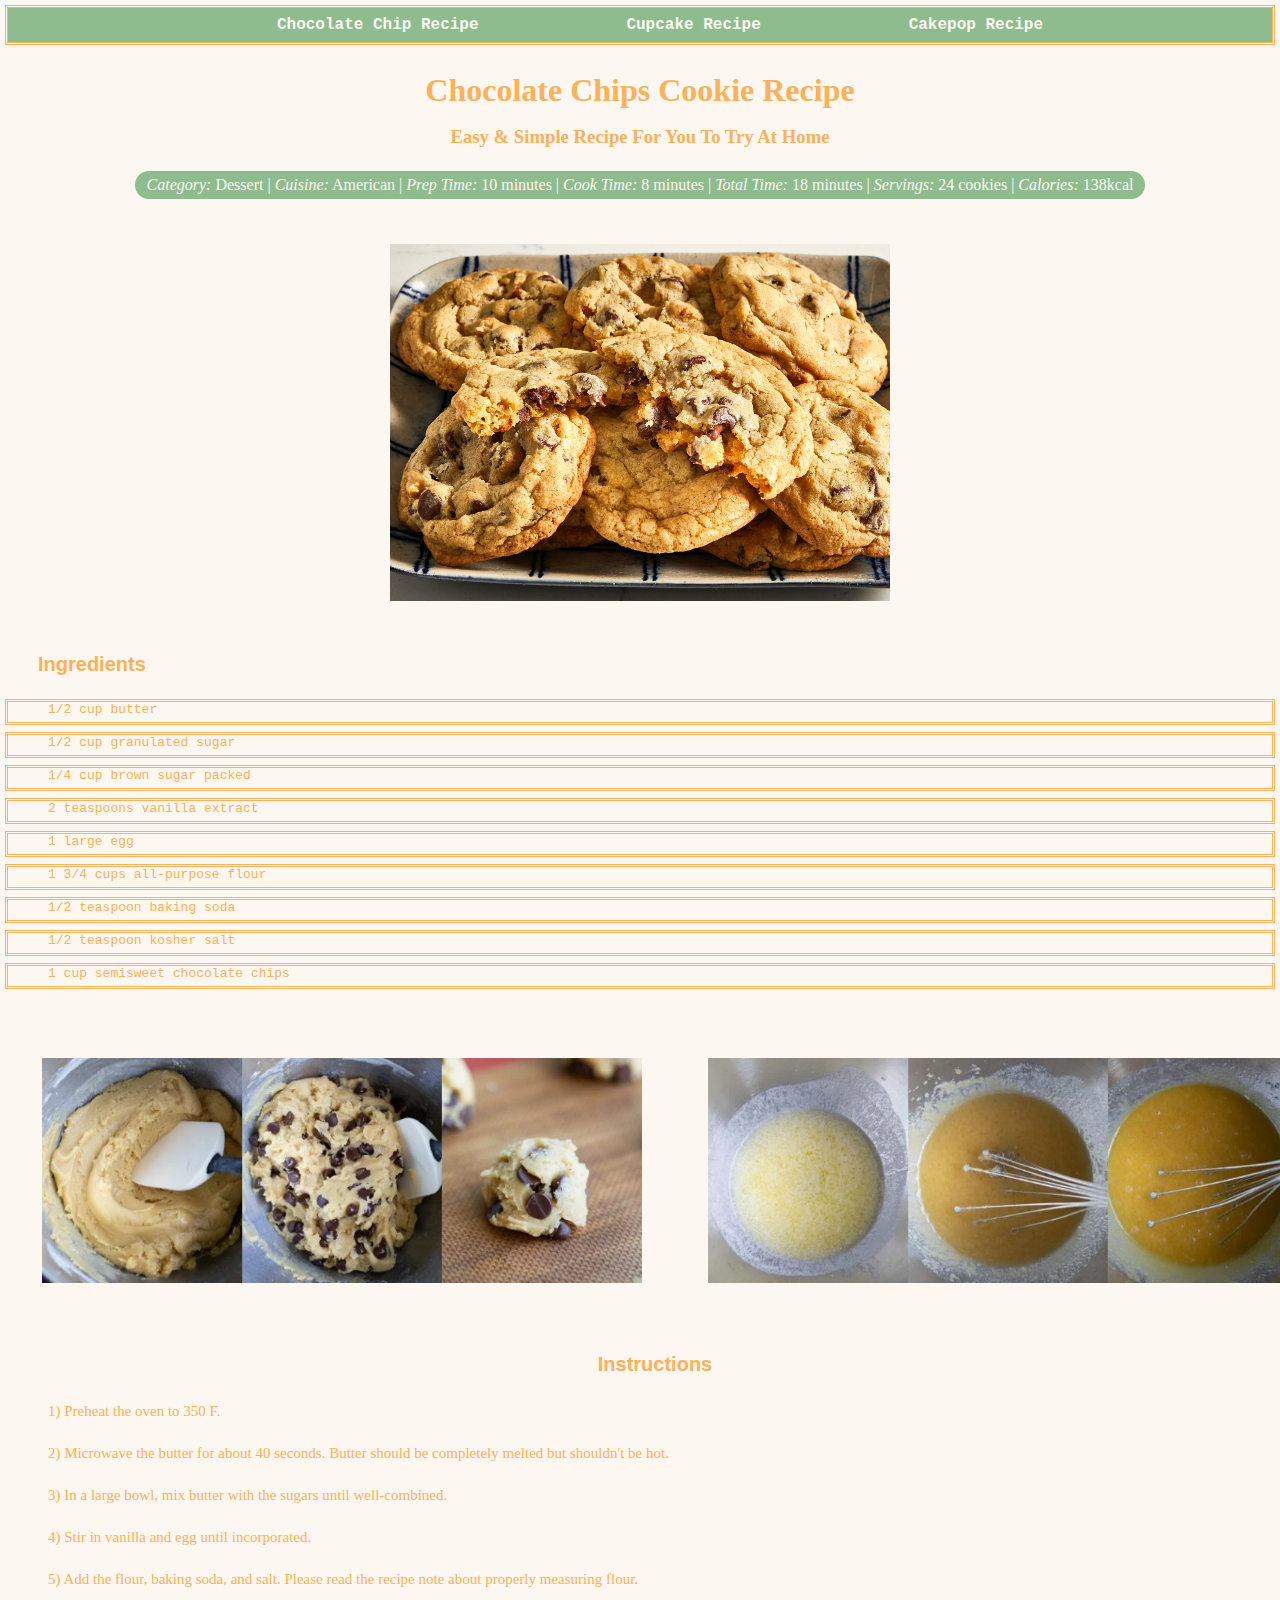
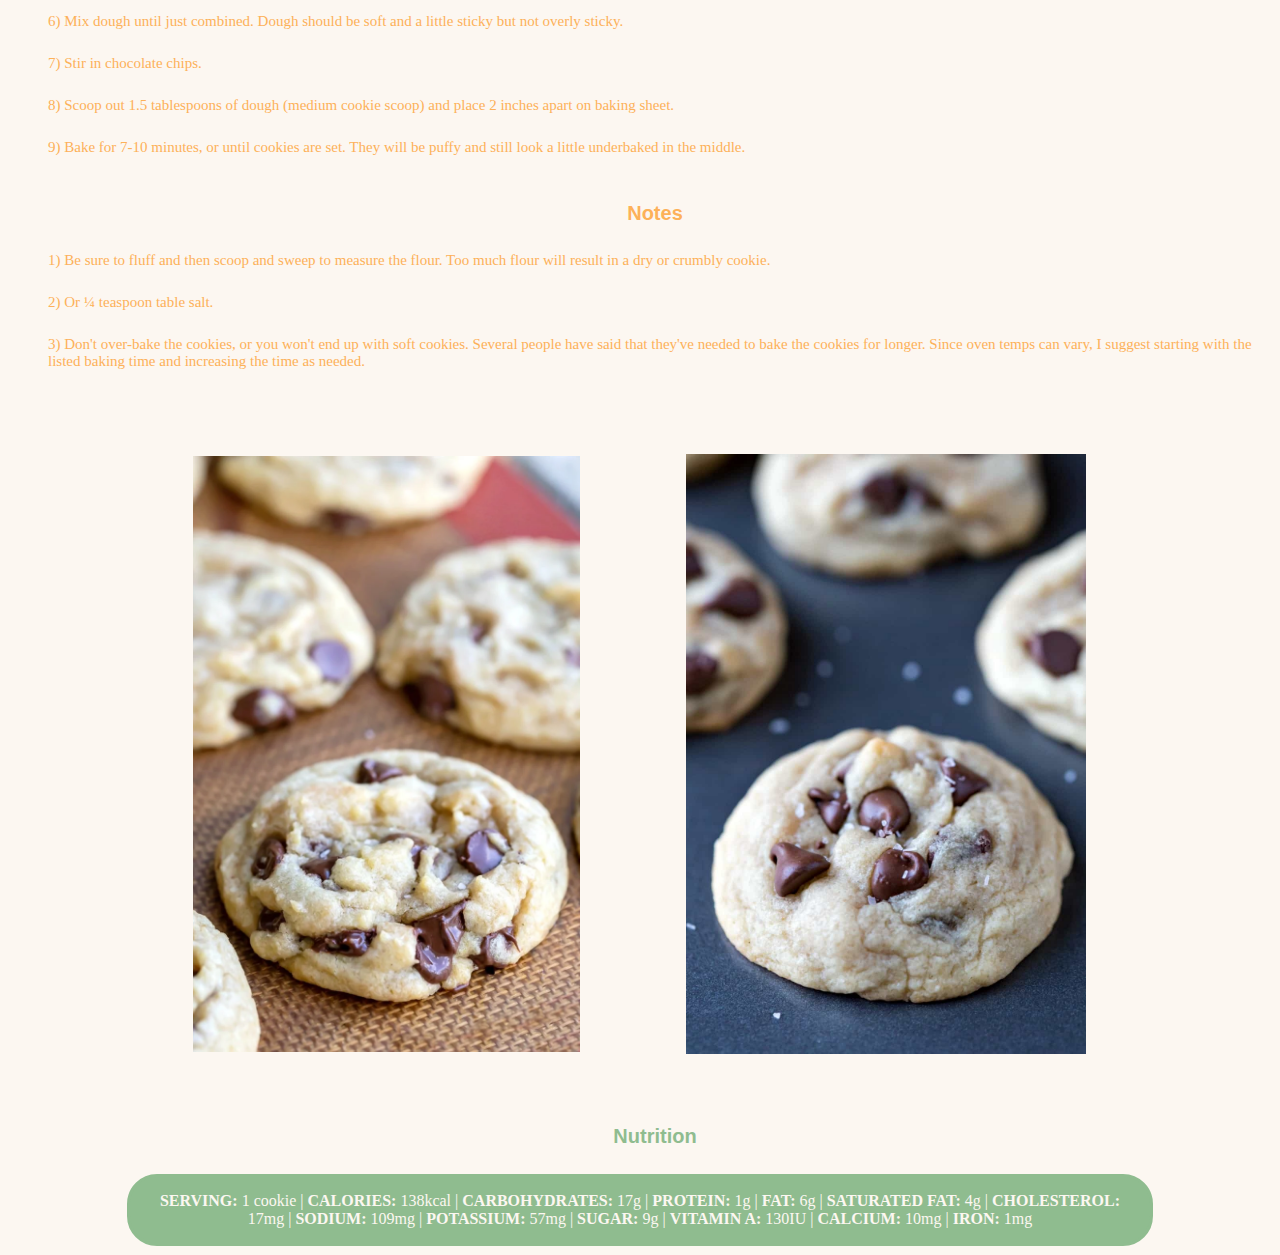
<file: index.html>
<!DOCTYPE html>
<html>
    <head>
        <title>Recipe Blog!!!</title>
        <link rel="stylesheet" href="style.css">
    </head>
    
    <ul class="navbar">
        <li><a href="index.html">Chocolate Chip Recipe</a></li>
        <li><a href="page2.html">Cupcake Recipe</a></li>
        <li><a href="page3.html">Cakepop Recipe</a></li>
    </ul>
    
    <body>
        <h1>Chocolate Chips Cookie Recipe</h1>
        
        <h3>Easy &amp; Simple Recipe For You To Try At Home</h3>
        
        <p>
            <em>Category:</em> Dessert | <em>Cuisine:</em> American | <em>Prep Time:</em> 10 minutes | <em>Cook Time:</em> 8 minutes | <em>Total Time:</em> 18 minutes | <em>Servings:</em> 24 cookies | <em>Calories:</em> 138kcal 
        </p>
        
        
        <img src="pictures/chocolatechip5.jpeg" alt="chocolate chip cookie" width="500px">
        
            
        <h4 class="ingredients"><strong>Ingredients</strong></h4>
        
        <ul>1/2 cup butter</ul>
        <ul>1/2 cup granulated sugar</ul>
        <ul>1/4 cup brown sugar packed</ul>
        <ul>2 teaspoons vanilla extract</ul>
        <ul>1 large egg</ul>
        <ul>1 3/4 cups all-purpose flour</ul>
        <ul>1/2 teaspoon baking soda</ul>
        <ul>1/2 teaspoon kosher salt</ul>
        <ul>1 cup semisweet chocolate chips</ul>
        
        
        <table class="imgGallery">
            <tbody>
                <tr>
                    <td><img src="pictures/chocolatechip3.webp" alt="chocolate chip cookie" width="600px"></td>
                    <td><img src="pictures/chocolatechip4.webp" alt="chocolate chip cookie" width="600px"></td>
                </tr>
            </tbody>
        </table>
        
        
        <h4><strong>Instructions</strong></h4>
        <ol>1) Preheat the oven to 350 F.</ol>
        <ol>2) Microwave the butter for about 40 seconds. Butter should be completely melted but shouldn't be hot.</ol>
        <ol>3) In a large bowl, mix butter with the sugars until well-combined.</ol>
        <ol>4) Stir in vanilla and egg until incorporated.</ol>
        <ol>5) Add the flour, baking soda, and salt. Please read the recipe note about properly measuring flour.</ol>
        <ol>6) Mix dough until just combined. Dough should be soft and a little sticky but not overly sticky.</ol>
        <ol>7) Stir in chocolate chips.</ol>
        <ol>8) Scoop out 1.5 tablespoons of dough (medium cookie scoop) and place 2 inches apart on baking sheet.</ol>
        <ol>9) Bake for 7-10 minutes, or until cookies are set. They will be puffy and still look a little underbaked in the middle.</ol>
        
        <h4><strong>Notes</strong></h4>
        <ol>1) Be sure to fluff and then scoop and sweep to measure the flour. Too much flour will result in a dry or crumbly cookie.</ol>
        <ol>2) Or ¼ teaspoon table salt.</ol>
        <ol>3) Don't over-bake the cookies, or you won't end up with soft cookies. Several people have said that they've needed to bake the cookies for longer. Since oven temps can vary, I suggest starting with the listed baking time and increasing the time as needed.</ol>
        
        <table class="imgGallery">
            <tbody>
                <tr>
                    <td><img src="pictures/chocolatechip1.webp" alt="chocolate chip cookie" width="387px"></td>
                    <td><img src="pictures/chocolatechip2.jpeg" alt="chocolate chip cookie" width="400px"></td>
                </tr>
            </tbody>
        </table>
        
        
        <h4 class="nutrition">Nutrition</h4>
        <p class="nutritionfacts">
            <strong>SERVING:</strong> 1 cookie | <strong>CALORIES:</strong> 138kcal | <strong>CARBOHYDRATES:</strong> 17g | <strong>PROTEIN:</strong> 1g | <strong>FAT:</strong> 6g | <strong>SATURATED FAT:</strong> 4g | <strong>CHOLESTEROL:</strong> 17mg | <strong>SODIUM:</strong> 109mg | <strong>POTASSIUM:</strong> 57mg | <strong>SUGAR:</strong> 9g | <strong>VITAMIN A:</strong> 130IU | <strong>CALCIUM:</strong> 10mg | <strong>IRON:</strong> 1mg
        </p>

    </body>
</html>
</file>
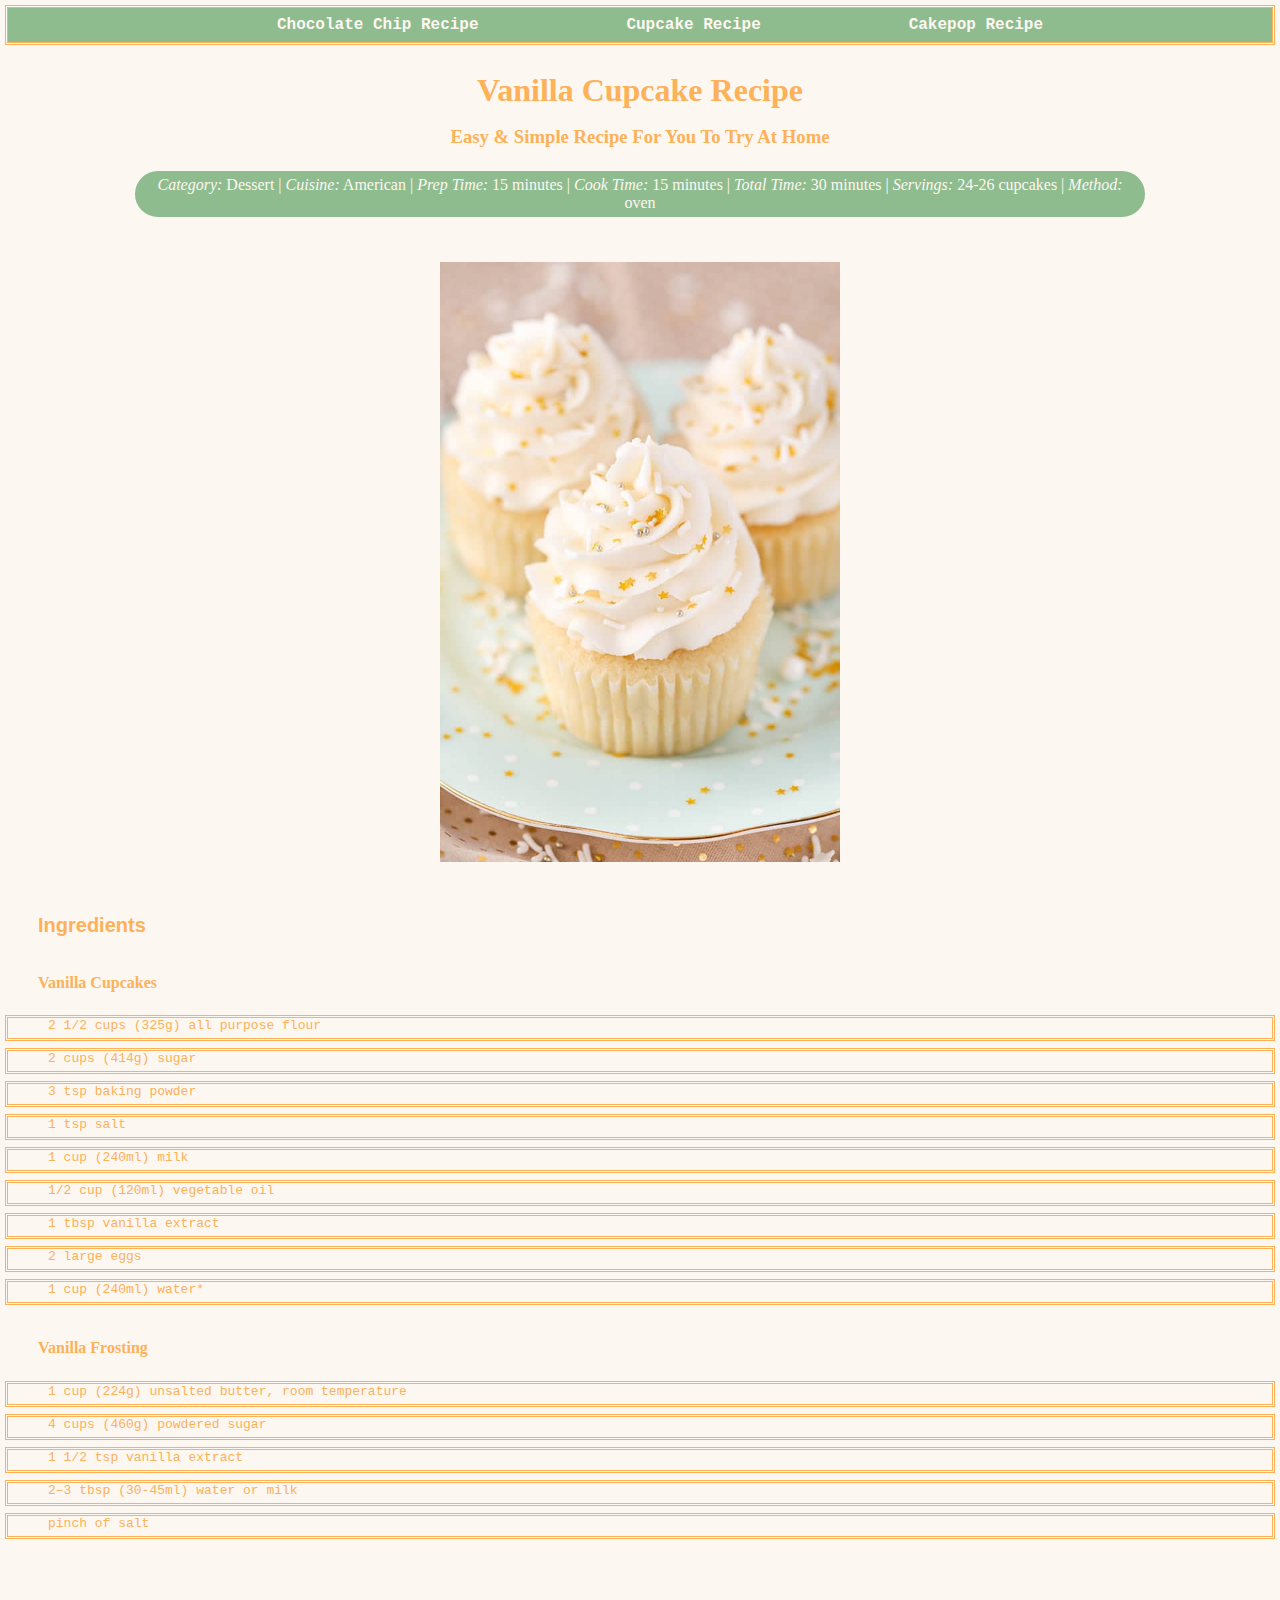
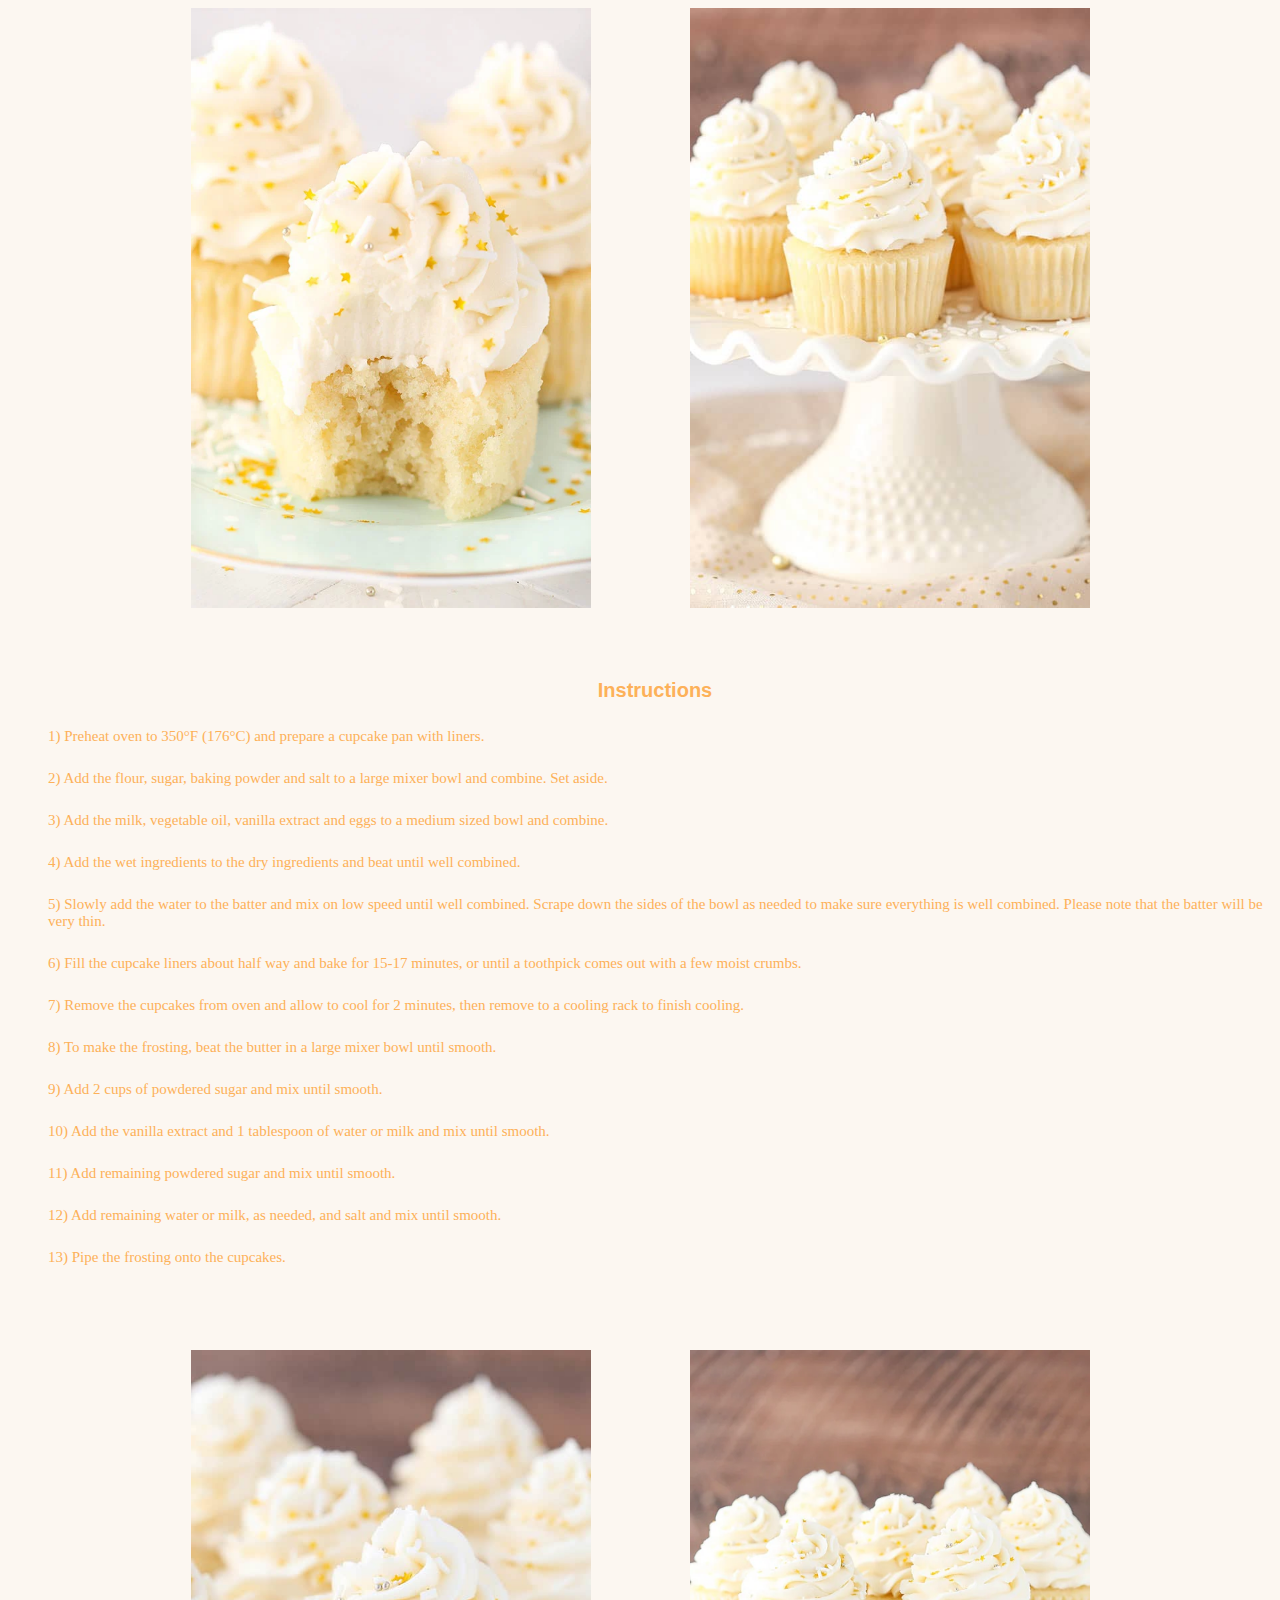
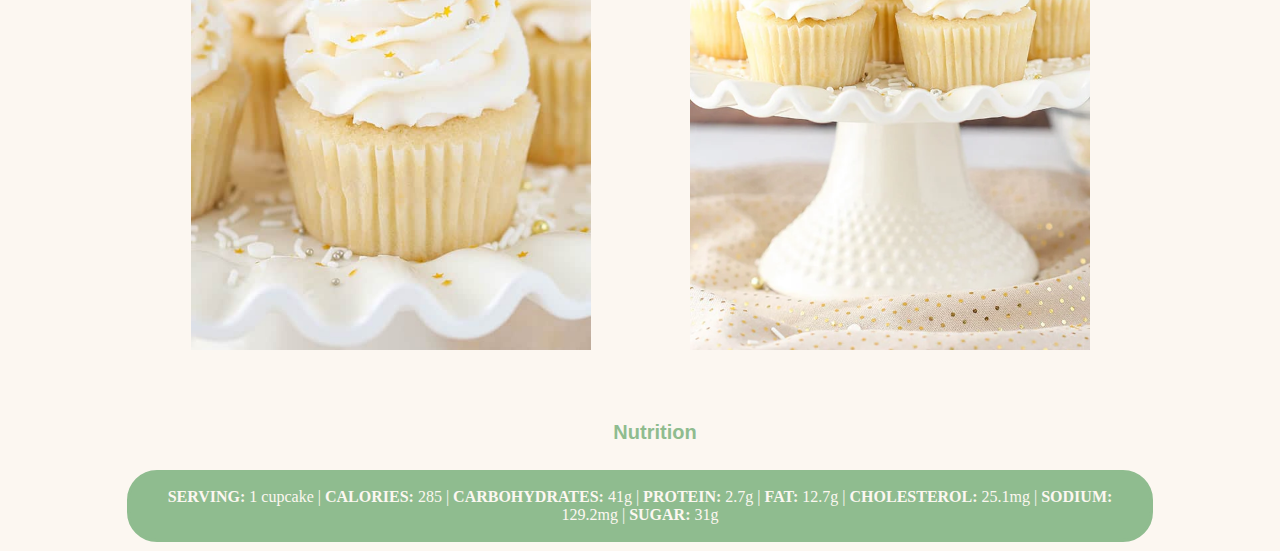
<file: page2.html>
<!DOCTYPE html>
<html>
    <head>
        <title>Recipe Blog!!!</title>
        <link rel="stylesheet" href="style.css">
    </head>
    
    <ul class="navbar">
        <li><a href="index.html">Chocolate Chip Recipe</a></li>
        <li><a href="page2.html">Cupcake Recipe</a></li>
        <li><a href="page3.html">Cakepop Recipe</a></li>
    </ul>
    
    <body>
        <h1>Vanilla Cupcake Recipe</h1>
        
        <h3>Easy &amp; Simple Recipe For You To Try At Home</h3>
        
        <p>
            <em>Category:</em> Dessert | <em>Cuisine:</em> American | <em>Prep Time:</em> 15 minutes | <em>Cook Time:</em> 15 minutes | <em>Total Time:</em> 30 minutes | <em>Servings:</em> 24-26 cupcakes | <em>Method:</em> oven 
        </p>
        
        
        <img src="pictures/cupcake1.jpeg" alt="cupcake" width="400px">
        
            
        <h4 class="ingredients"><strong>Ingredients</strong></h4>
        
        <h5><strong>Vanilla Cupcakes</strong></h5>
        
        <ul>2 1/2 cups (325g) all purpose flour</ul>
        <ul>2 cups (414g) sugar</ul>
        <ul>3 tsp baking powder</ul>
        <ul>1 tsp salt</ul>
        <ul>1 cup (240ml) milk</ul>
        <ul>1/2 cup (120ml) vegetable oil</ul>
        <ul>1 tbsp vanilla extract</ul>
        <ul>2 large eggs</ul>
        <ul>1 cup (240ml) water*</ul>
        
        <h5><strong>Vanilla Frosting</strong></h5>
        <ul>1 cup (224g) unsalted butter, room temperature</ul>
        <ul>4 cups (460g) powdered sugar</ul>
        <ul>1 1/2 tsp vanilla extract</ul>
        <ul>2–3 tbsp (30-45ml) water or milk</ul>
        <ul>pinch of salt</ul>
        
        
        <table class="imgGallery">
            <tbody>
                <tr>
                    <td><img src="pictures/cupcake2.webp" alt="cupcake" width="400px"></td>
                    <td><img src="pictures/cupcake5.jpeg" alt="cupcake" width="400px"></td>
                </tr>
            </tbody>
        </table>
        
        
        <h4><strong>Instructions</strong></h4>
        <ol>1) Preheat oven to 350°F (176°C) and prepare a cupcake pan with liners.</ol>
        <ol>2) Add the flour, sugar, baking powder and salt to a large mixer bowl and combine. Set aside.</ol>
        <ol>3) Add the milk, vegetable oil, vanilla extract and eggs to a medium sized bowl and combine.</ol>
        <ol>4) Add the wet ingredients to the dry ingredients and beat until well combined.</ol>
        <ol>5) Slowly add the water to the batter and mix on low speed until well combined. Scrape down the sides of the bowl as needed to make sure everything is well combined. Please note that the batter will be very thin.</ol>
        <ol>6) Fill the cupcake liners about half way and bake for 15-17 minutes, or until a toothpick comes out with a few moist crumbs.</ol>
        <ol>7) Remove the cupcakes from oven and allow to cool for 2 minutes, then remove to a cooling rack to finish cooling.</ol>
        <ol>8) To make the frosting, beat the butter in a large mixer bowl until smooth.</ol>
        <ol>9) Add 2 cups of powdered sugar and mix until smooth.</ol>
        <ol>10) Add the vanilla extract and 1 tablespoon of water or milk and mix until smooth.</ol>
        <ol>11) Add remaining powdered sugar and mix until smooth.</ol>
        <ol>12) Add remaining water or milk, as needed, and salt and mix until smooth.</ol>
        <ol>13) Pipe the frosting onto the cupcakes.</ol>
        
        
        <table class="imgGallery">
            <tbody>
                <tr>
                    <td><img src="pictures/cupcake4.jpeg" alt="cupcake" width="400px"></td>
                    <td><img src="pictures/cupcake3.webp" alt="cupcake" width="400px"></td>
                </tr>
            </tbody>
        </table>
        
        
       <h4 class="nutrition">Nutrition</h4>
        <p class="nutritionfacts">
            <strong>SERVING:</strong> 1 cupcake | <strong>CALORIES:</strong> 285 | <strong>CARBOHYDRATES:</strong> 41g | <strong>PROTEIN:</strong> 2.7g | <strong>FAT:</strong> 12.7g | <strong>CHOLESTEROL:</strong> 25.1mg | <strong>SODIUM:</strong> 129.2mg | <strong>SUGAR:</strong> 31g
        </p>

    </body>
</html>
</file>
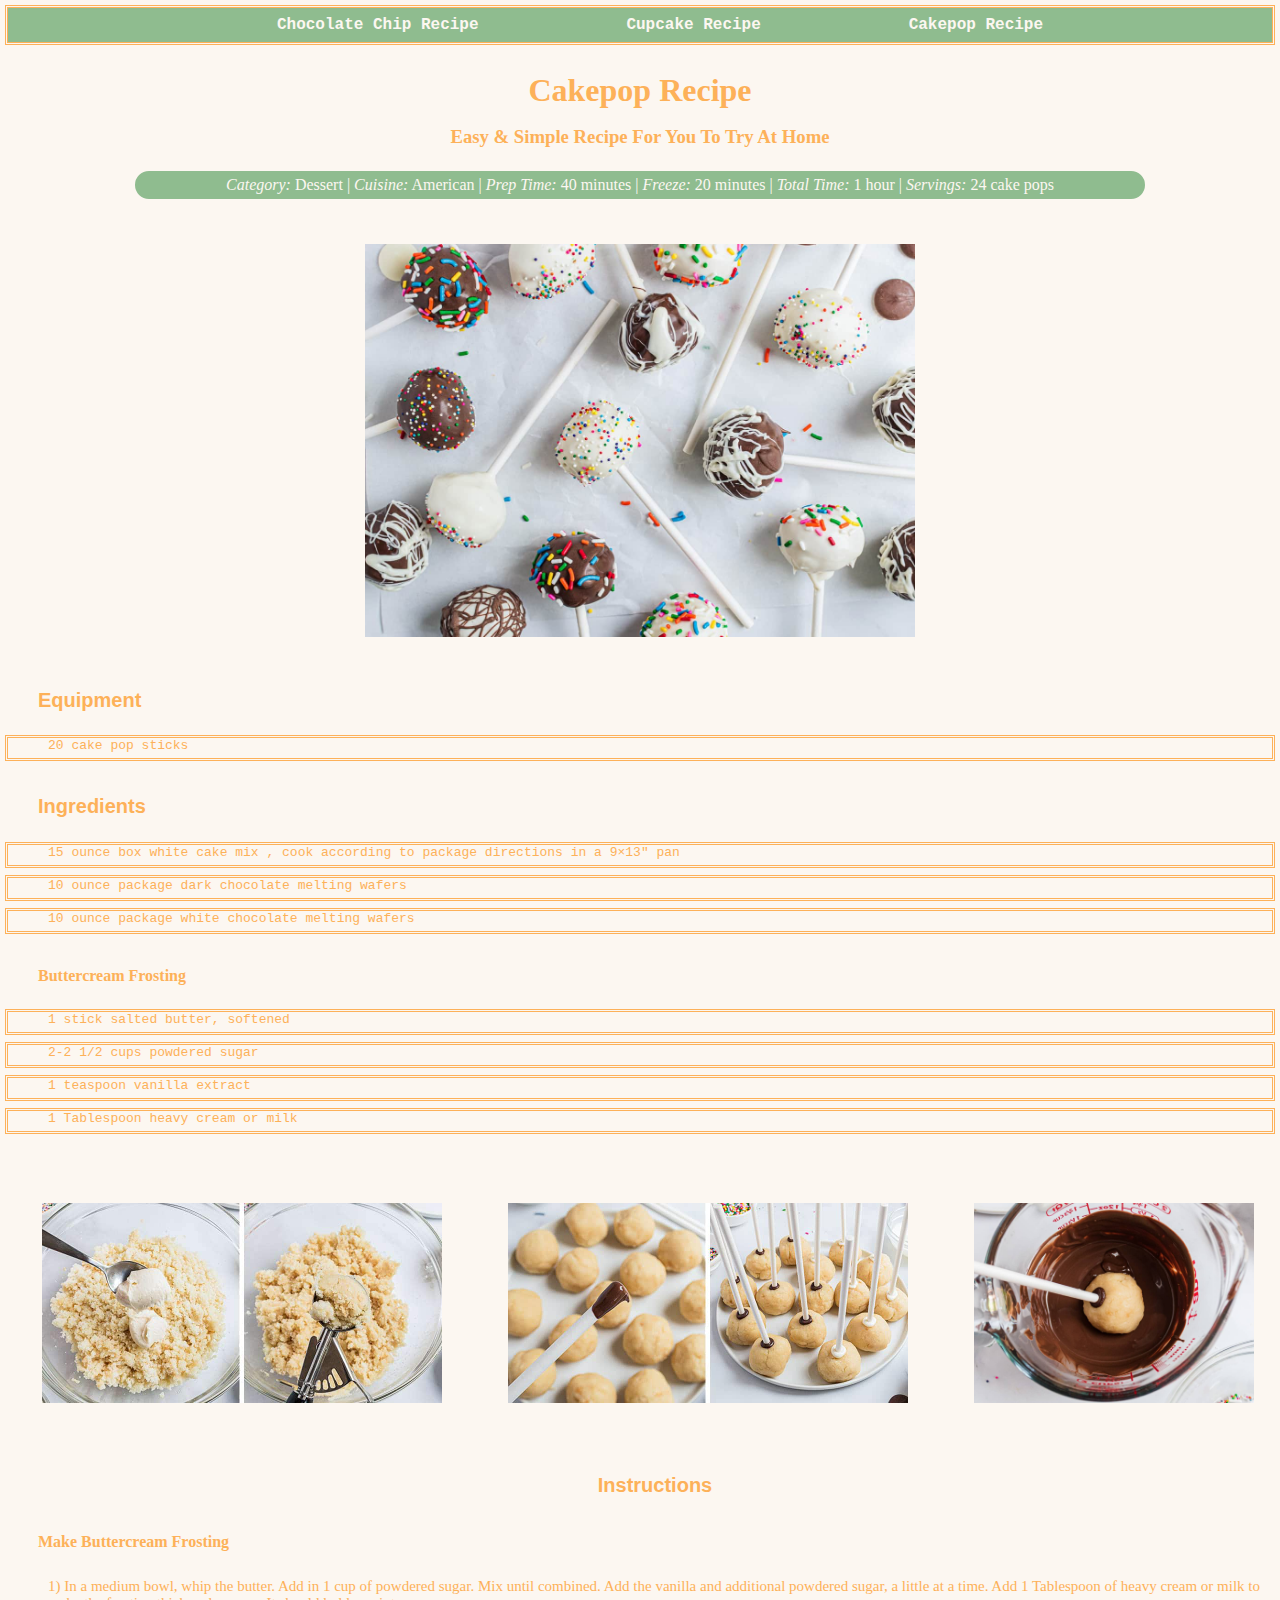
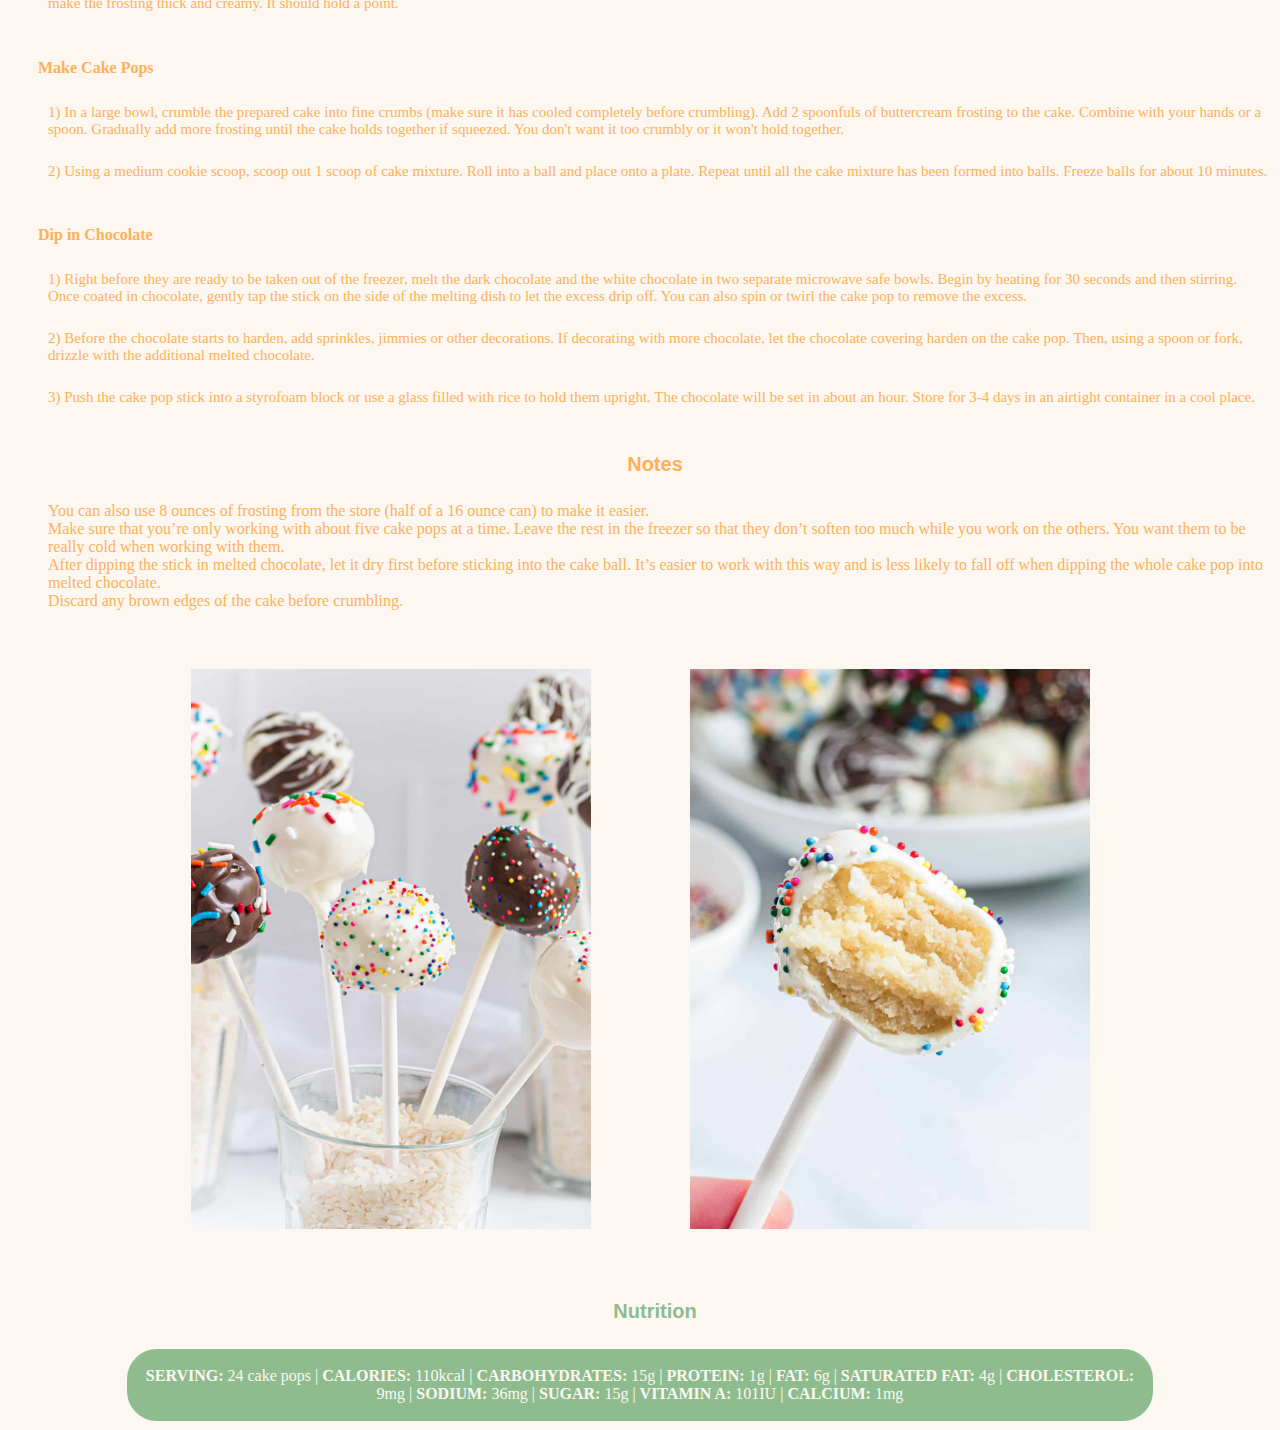
<file: page3.html>
<!DOCTYPE html>
<html>
    <head>
        <title>Recipe Blog!!!</title>
        <link rel="stylesheet" href="style.css">
    </head>
    
    <ul class="navbar">
        <li><a href="index.html">Chocolate Chip Recipe</a></li>
        <li><a href="page2.html">Cupcake Recipe</a></li>
        <li><a href="page3.html">Cakepop Recipe</a></li>
    </ul>
    
    <body>
        <h1>Cakepop Recipe</h1>
        
        <h3>Easy &amp; Simple Recipe For You To Try At Home</h3>
        
        <p>
            <em>Category:</em> Dessert | <em>Cuisine:</em> American | <em>Prep Time:</em> 40 minutes | <em>Freeze:</em> 20 minutes | <em>Total Time:</em> 1 hour | <em>Servings:</em> 24 cake pops  
        </p>
        
        
        <img src="pictures/cakepop1.jpeg" alt="cupcake" width="550px">
        
            
        <h4 class="ingredients"><strong>Equipment</strong></h4>
        <ul>20 cake pop sticks</ul>
        
        <h4 class="ingredients"><strong>Ingredients</strong></h4>
        <ul>15 ounce box white cake mix , cook according to package directions in a 9×13" pan</ul>
        <ul>10 ounce package dark chocolate melting wafers</ul>
        <ul>10 ounce package white chocolate melting wafers</ul>
        
        <h5><strong>Buttercream Frosting</strong></h5>
        <ul>1 stick salted butter, softened</ul>
        <ul>2-2 1/2 cups powdered sugar</ul>
        <ul>1 teaspoon vanilla extract</ul>
        <ul>1 Tablespoon heavy cream or milk</ul>
        
        
        <table class="imgGallery">
            <tbody>
                <tr>
                    <td><img src="pictures/cakepop2.jpeg" alt="cakepop" width="400px"></td>
                    <td><img src="pictures/cakepop3.jpeg" alt="cakepop" width="400px"></td>
                    <td><img src="pictures/cakepop4.jpeg" alt="cakepop" width="280px"></td>
                </tr>
            </tbody>
        </table>
        
        
        <h4><strong>Instructions</strong></h4>
        <h5><strong>Make Buttercream Frosting</strong></h5>
        <ol>1) In a medium bowl, whip the butter. Add in 1 cup of powdered sugar. Mix until combined. Add the vanilla and additional powdered sugar, a little at a time. Add 1 Tablespoon of heavy cream or milk to make the frosting thick and creamy. It should hold a point.</ol>
        
        <h5><strong>Make Cake Pops</strong></h5>
        <ol>1) In a large bowl, crumble the prepared cake into fine crumbs (make sure it has cooled completely before crumbling). Add 2 spoonfuls of buttercream frosting to the cake. Combine with your hands or a spoon. Gradually add more frosting until the cake holds together if squeezed. You don't want it too crumbly or it won't hold together.</ol>
        <ol>2) Using a medium cookie scoop, scoop out 1 scoop of cake mixture. Roll into a ball and place onto a plate. Repeat until all the cake mixture has been formed into balls. Freeze balls for about 10 minutes.</ol>
        
        <h5><strong>Dip in Chocolate</strong></h5>
        <ol>1) Right before they are ready to be taken out of the freezer, melt the dark chocolate and the white chocolate in two separate microwave safe bowls. Begin by heating for 30 seconds and then stirring. Once coated in chocolate, gently tap the stick on the side of the melting dish to let the excess drip off. You can also spin or twirl the cake pop to remove the excess.</ol>
        <ol>2) Before the chocolate starts to harden, add sprinkles, jimmies or other decorations. If decorating with more chocolate, let the chocolate covering harden on the cake pop. Then, using a spoon or fork, drizzle with the additional melted chocolate.</ol>
        <ol>3) Push the cake pop stick into a styrofoam block or use a glass filled with rice to hold them upright. The chocolate will be set in about an hour. Store for 3-4 days in an airtight container in a cool place.</ol>
        
        
        <h4><strong>Notes</strong></h4>
        <li>You can also use 8 ounces of frosting from the store (half of a 16 ounce can) to make it easier.</li>
        <li>Make sure that you’re only working with about five cake pops at a time. Leave the rest in the freezer so that they don’t soften too much while you work on the others. You want them to be really cold when working with them. </li>
        <li>After dipping the stick in melted chocolate, let it dry first before sticking into the cake ball. It’s easier to work with this way and is less likely to fall off when dipping the whole cake pop into melted chocolate.</li>
        <li>Discard any brown edges of the cake before crumbling. </li>
        
        
        <table class="imgGallery">
            <tbody>
                <tr>
                    <td><img src="pictures/cakepop5.jpeg" alt="cakepop" width="400px"></td>
                    <td><img src="pictures/cakepop6.jpeg" alt="cakepop" width="400px"></td>
                </tr>
            </tbody>
        </table>
        
        
        <h4 class="nutrition"><strong>Nutrition</strong></h4>
        <p class="nutritionfacts">
            <strong>SERVING:</strong> 24 cake pops | <strong>CALORIES:</strong> 110kcal | <strong>CARBOHYDRATES:</strong> 15g | <strong>PROTEIN:</strong> 1g | <strong>FAT:</strong> 6g | <strong>SATURATED FAT:</strong> 4g | <strong>CHOLESTEROL:</strong> 9mg | <strong>SODIUM:</strong> 36mg | <strong>SUGAR:</strong> 15g | <strong>VITAMIN A:</strong> 101IU | <strong>CALCIUM:</strong> 1mg 
        </p>

    </body>
</html>
</file>
<file: style.css>
body{
    background-color: #FCF7F1;
}

h1{
    color: #FDB159;
    font-family: serif;
    height: 30px;
    width: 100%;
    margin: 0px auto;
    text-align: center;
    padding-top: 30px;
    padding-bottom: 5px;
}

h3{
    color: #FDB159;
    font-family: serif;
    text-align: center;
    width: 100%;
    padding-bottom: 5px;
}

h4{
    color: #FDB159;
    font-family: "Helvetica", "Verdana", sans-serif;
    font-size: 20px;
    padding-left: 30px;
    padding-top: 10px;
    text-align: center;
}

h5{
    color: #FDB159;
    font-family: fantasy;
    font-size: 16px;
    font-weight: bold;
    padding-left: 30px;
    padding-top: 10px;
}

ul{
    color: #FDB159;
    font-family: "Monaco", monospace;
    font-size: 13px;
    text-align: inherit;
    padding-bottom: 5px;
    outline-style: double;
}

ol{
    color: #FDB159;
    font-family: "Georgia", serif;
    font-size: 15px;
    text-align: inherit;
    padding-bottom: 10px;
}

li{
    color: #FDB159;
    padding-left: 40px;
}

p{
    color: #FCF7F1;
    text-align: center;
    width: 1000px;
    margin: auto;
    background-color: darkseagreen;
    border-style: solid;
    border-radius: 30px;
    border-color: darkseagreen;
    padding: 2px;
}

.ingredients{
    color: #FDB159;
    text-align: inherit;
    padding-left: 30px;
    padding-top: 10px;
}

.nutrition{
    color: darkseagreen;
    text-align: center;
}

.nutritionfacts{
    color: #FCF7F1;
    width: 1000px;
    margin: auto;
    background-color: darkseagreen;
    border-style: solid;
    border-radius: 30px;
    border-color: darkseagreen;
    padding: 15px 10px 15px 10px;
}

.navbar{
    list-style: none;
    background-color: darkseagreen;
    margin: 0px auto;
    padding: 8px 8px;
    width: 500;
    text-align: center;
}

.navbar li{
    display: inline-block;
}

.navbar li a{
    color: #FCF7F1;
    text-align: center;
    text-decoration: none;
    padding: 10px 50px;
    font-size: 16px;
    font-weight: bold;
}

.navbar li a:hover{
    background-color: #FBD6B9;
    padding: 12px;
}

img{
    display: block;
    margin-left: auto;
    margin-right: auto;
    padding: 15px;
    margin-top: 30px;
}

.imgGallery{
    width: 1000px;
    margin: 0px auto;
    margin-bottom: 25px;
    margin-top: -5px;
}

.imgGallery td{
    padding: 17px;
    text-align: center;
    margin-bottom: 25px;
}
</file>
